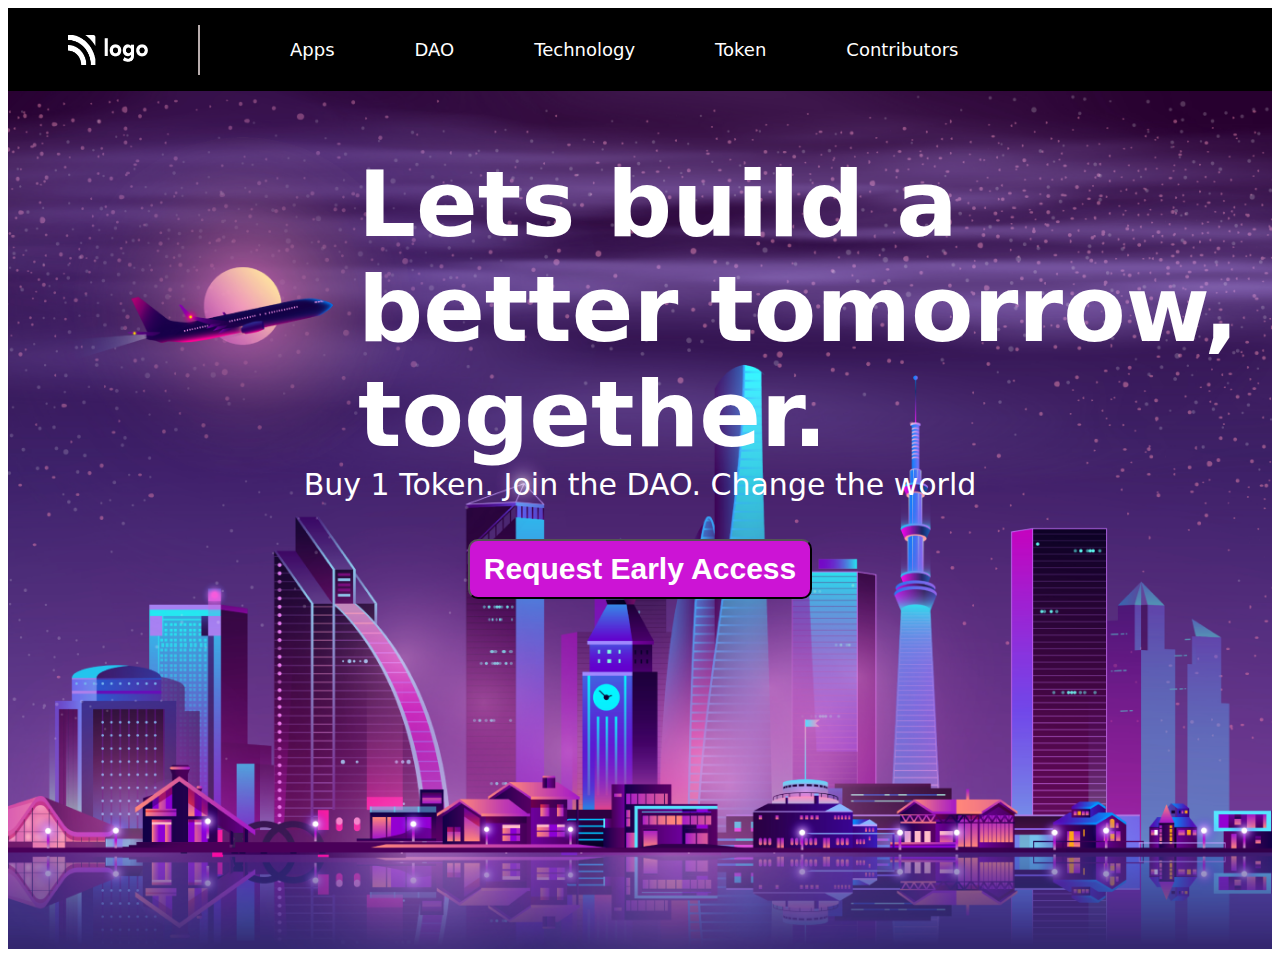
<file: HTML and CSS assignment/Crypto market/index.html>
<!DOCTYPE html>
<html lang="en">
  <head>
    <meta charset="UTF-8" />
    <meta http-equiv="X-UA-Compatible" content="IE=edge" />
    <meta name="viewport" content="width=device-width, initial-scale=1.0" />
    <link rel="stylesheet" href="./style.css" />
    <link rel="preconnect" href="https://fonts.googleapis.com" />
    <link rel="preconnect" href="https://fonts.gstatic.com" crossorigin />
    <link
      href="https://fonts.googleapis.com/css2?family=Poppins:wght@200;300;400;500;600;700;800&display=swap"
      rel="stylesheet"
    />
    <link rel="preconnect" href="https://fonts.googleapis.com" />
    <link rel="preconnect" href="https://fonts.gstatic.com" crossorigin />
    <link
      href="https://fonts.googleapis.com/css2?family=Montserrat:wght@600;700;800&display=swap"
      rel="stylesheet"
    />

    <title>Crypto Market</title>
  </head>
  <body>
    <div class="container">
      <section aria-label="navbar">
        <nav class="navbar">
          <div class="logo">
            <img src="./white-logo.png" alt="logo" class="logo">
          </div>
          <div class="line"></div>
          <div class="grow-list">
            <ul class="list">
              <li class="list-item">Apps</li>
              <li class="list-item">DAO</li>
              <li class="list-item">Technology</li>
              <li class="list-item">Token</li>
              <li class="list-item">Contributors</li>
            </ul>
          </div>
          <div> 
            <button class="button-small">Buy 1 Token</button>
          </div>
        </nav>
      </section>
      <!-- Hero Section -->
      <section aria-label="hero">
        <div class="hero">
          <h1 class="hero-heading">Lets build a better tomorrow, together.</h1>
          <p class="hero-description">
            Buy 1 Token. Join the DAO. Change the world
          </p>
          <button class="button-large">Request Early Access</button>
        </div>
      </section>
    </div>
  </body>
</html>
</file>
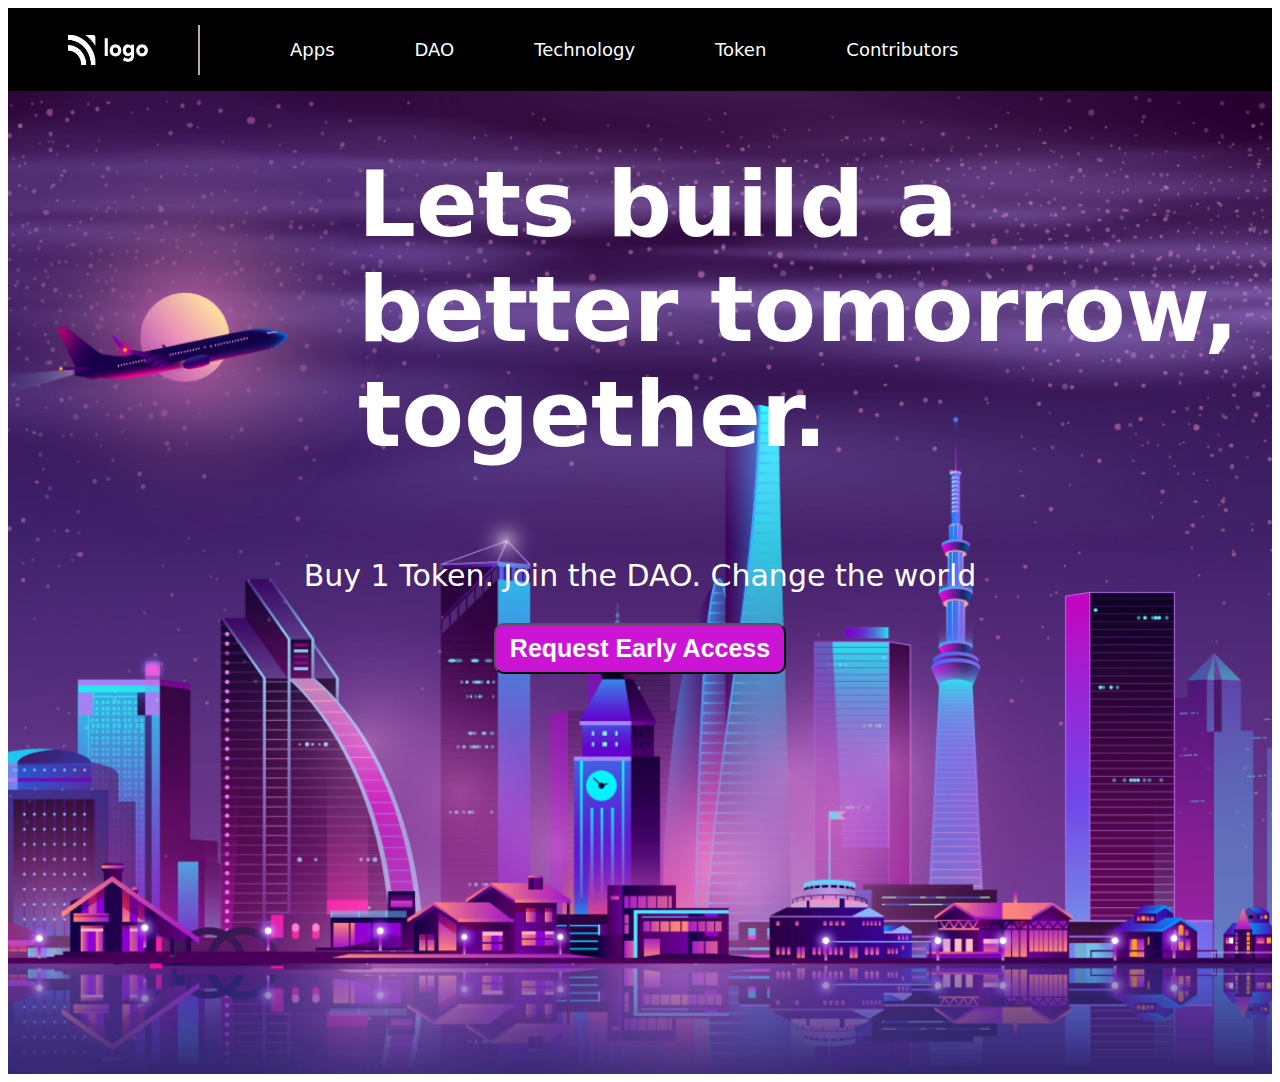
<file: HTML and CSS assignment/DAO/index.html>
<!DOCTYPE html>
<html lang="en">
  <head>
    <meta charset="UTF-8" />
    <meta http-equiv="X-UA-Compatible" content="IE=edge" />
    <meta name="viewport" content="width=device-width, initial-scale=1.0" />
    <link rel="stylesheet" href="./style.css" />
    <link rel="preconnect" href="https://fonts.googleapis.com" />
    <link rel="preconnect" href="https://fonts.gstatic.com" crossorigin />
    <link
      href="https://fonts.googleapis.com/css2?family=Poppins:wght@200;300;400;500;600;700;800&display=swap"
      rel="stylesheet"
    />
    <link rel="preconnect" href="https://fonts.googleapis.com" />
    <link rel="preconnect" href="https://fonts.gstatic.com" crossorigin />
    <link
      href="https://fonts.googleapis.com/css2?family=Montserrat:wght@600;700;800&display=swap"
      rel="stylesheet"
    />

    <title>Crypto Market</title>
  </head>
  <body>
    <div class="container">
      <section aria-label="navbar">
        <nav class="navbar">
          <div class="logo">
            <img src="./white-logo.png" alt="logo" class="logo">
          </div>
          <div class="line"></div>
          <div class="grow-list">
            <ul class="list">
              <li class="list-item">Apps</li>
              <li class="list-item">DAO</li>
              <li class="list-item">Technology</li>
              <li class="list-item">Token</li>
              <li class="list-item">Contributors</li>
            </ul>
          </div>
          <div>
            <button class="button-small">Buy 1 Token</button>
          </div>
        </nav>
      </section>
      <!-- Hero Section -->
      <section aria-label="hero">
        <div class="hero">
          <h1 class="hero-heading">Lets build a better tomorrow, together.</h1>
          <p class="hero-description">
            Buy 1 Token. Join the DAO. Change the world
          </p>
          <button class="button-large">Request Early Access</button>
        </div>
      </section>
    </div>
  </body>
</html>
</file>
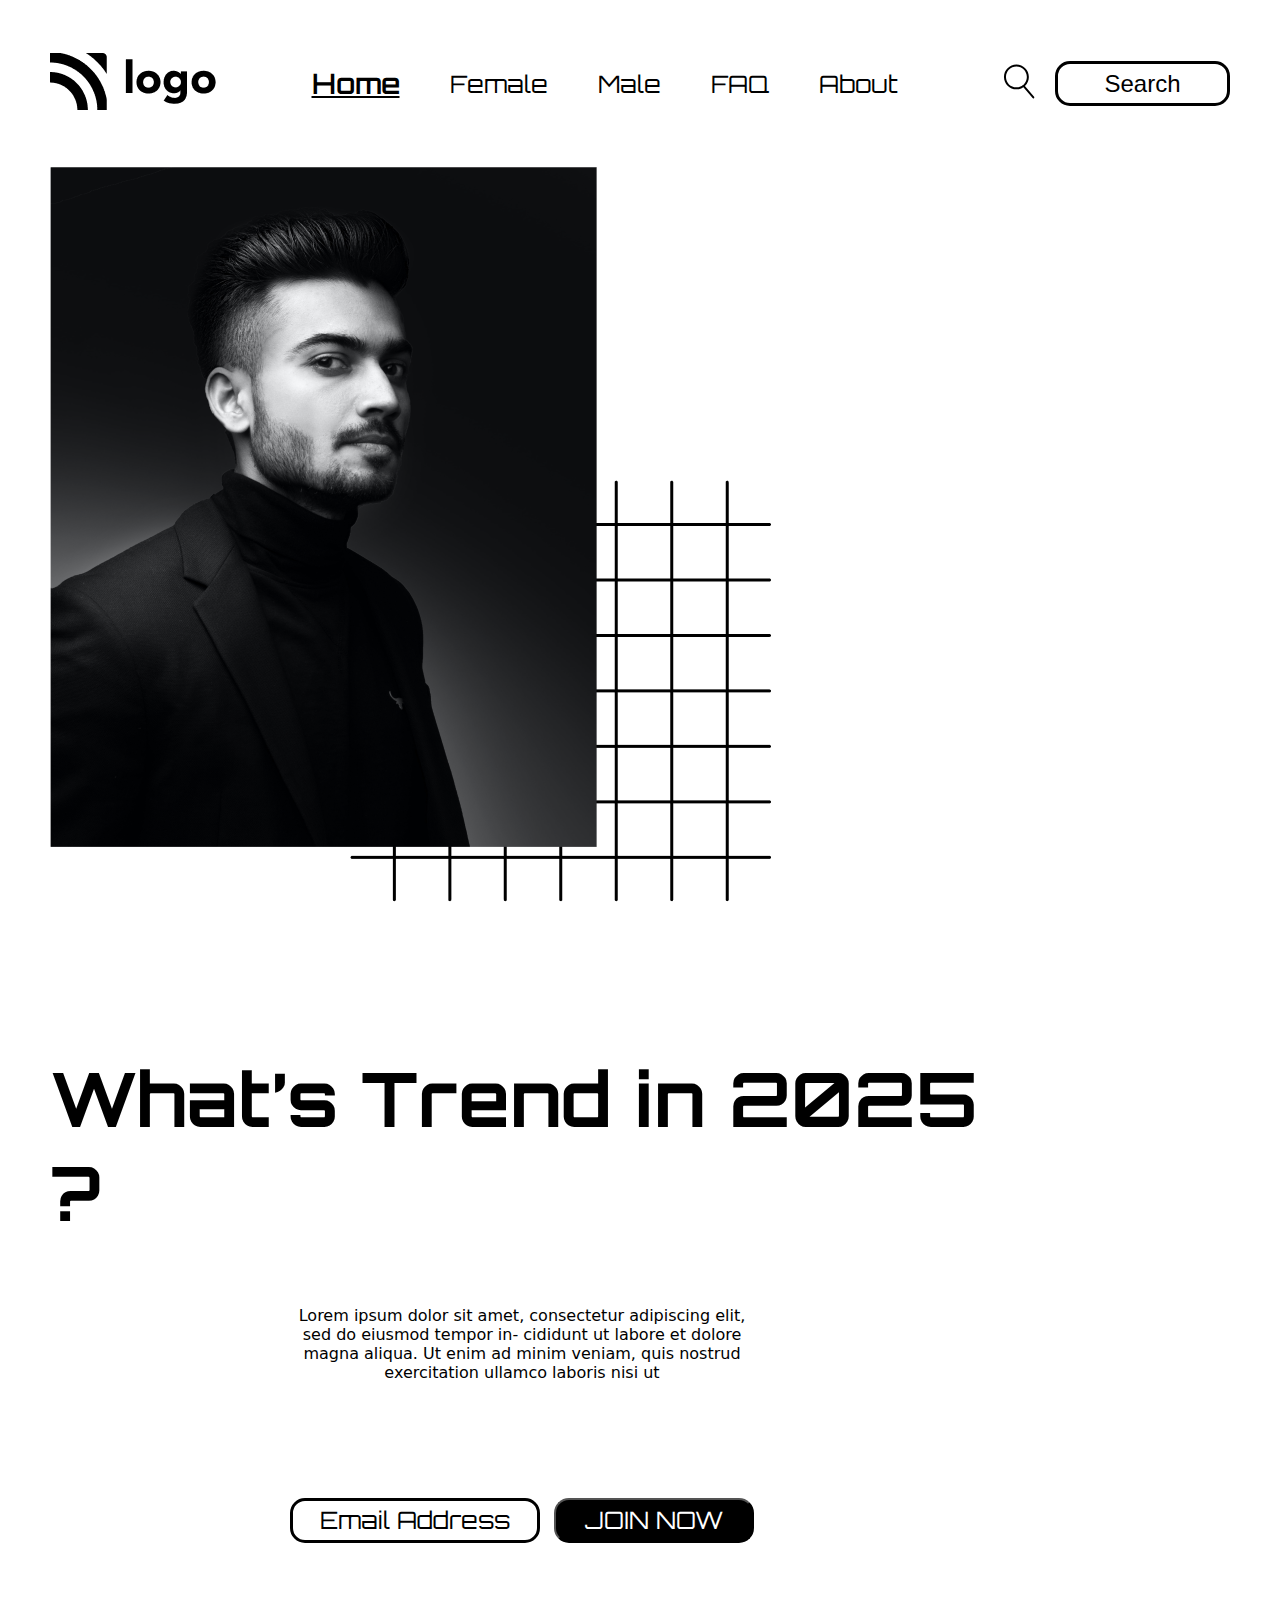
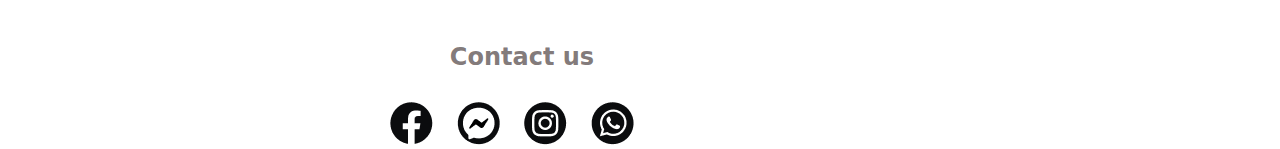
<file: HTML and CSS assignment/Fashion hub/index.html>
<!DOCTYPE html>
<html lang="en">
  <head>
    <meta charset="UTF-8" />
    <meta http-equiv="X-UA-Compatible" content="IE=edge" />
    <meta name="viewport" content="width=device-width, initial-scale=1.0" />
    <!-- CSS File -->
    <link rel="stylesheet" href="./style.css" />
    <!-- Font Orbiton -->
    <link rel="preconnect" href="https://fonts.googleapis.com" />
    <link rel="preconnect" href="https://fonts.gstatic.com" crossorigin />
    <link
      href="https://fonts.googleapis.com/css2?family=Orbitron:wght@400;500;600;700;800&display=swap"
      rel="stylesheet"
    />

    <!-- FONT Poppins -->
    <link rel="preconnect" href="https://fonts.googleapis.com" />
    <link rel="preconnect" href="https://fonts.gstatic.com" crossorigin />
    <link
      href="https://fonts.googleapis.com/css2?family=Poppins:wght@200;300;400;500;600;700&display=swap"
      rel="stylesheet"
    />
    <title>Fashion Hub</title>
  </head>
  <body>
    <div class="container">
      <!-- Navbar Section -->
      <section aria-label="navbar">
        <nav class="navbar-container">
          <div>
            <img src="./assets/Logo.png" alt="brand-logo" />
          </div>
          <div>
            <ul class="list">
              <li class="list-item">Home</li>
              <li class="list-item">Female</li>
              <li class="list-item">Male</li>
              <li class="list-item">FAQ</li>
              <li class="list-item">About</li>
            </ul>
          </div>
          <div class="button-group">
            <div class="search-icon">
              <svg
                width="32"
                height="35"
                viewBox="0 0 32 35"
                fill="none"
                xmlns="http://www.w3.org/2000/svg"
              >
                <path
                  d="M13.42 25.34C6.56004 25.34 0.97998 19.76 0.97998 12.9C0.97998 6.03999 6.56004 0.459991 13.42 0.459991C20.28 0.459991 25.86 6.03999 25.86 12.9C25.87 19.76 20.28 25.34 13.42 25.34ZM13.42 2.44999C7.66004 2.44999 2.97998 7.13999 2.97998 12.89C2.97998 18.64 7.66004 23.33 13.42 23.33C19.18 23.33 23.86 18.64 23.86 12.89C23.86 7.13999 19.18 2.44999 13.42 2.44999Z"
                  fill="black"
                />
                <path
                  d="M30.35 34.4C30.07 34.4 29.7899 34.28 29.5899 34.05L19.75 22.53C19.39 22.11 19.44 21.48 19.86 21.12C20.28 20.76 20.91 20.81 21.27 21.23L31.11 32.75C31.47 33.17 31.42 33.8 31 34.16C30.81 34.32 30.58 34.4 30.35 34.4Z"
                  fill="black"
                />
              </svg>
            </div>
            <div><button class="nav-button">Search</button></div>
          </div>
        </nav>
      </section>
      <!-- Hero Banner Section -->
      <section aria-label="banner">
        <div class="hero-container">
          <!-- --------------- -->
          <!-- Patterns -->
          <!-- ---------------- -->
          <span class="square">
            <img src="./assets/squares.png" alt="square-pattern" />
          </span>
          <!-- Star -->
          <span class="star">
            <img src="./assets/start.png" alt="start-pattern" />
          </span>
          <!-- Star -->
          <span class="star">
            <img src="./assets/start.png" alt="start-pattern" />
          </span>
          <!-- Globe -->
          <span class="globe">
            <img src="./assets/globe.png" alt="globe-pattern" />
          </span>
          <div>
            <img src="./assets/Image.png" alt="person-hero-iamge" />
          </div>
          <div class="hero-container-right">
            <h1 class="hero-heading">What’s Trend in 2025 ?</h1>
            <p class="hero-description">
              Lorem ipsum dolor sit amet, consectetur adipiscing elit, sed do
              eiusmod tempor in- cididunt ut labore et dolore magna aliqua. Ut
              enim ad minim veniam, quis nostrud exercitation ullamco laboris
              nisi ut
            </p>
            <div>
              <button class="button-email">Email Address</button>
              <button class="button-join">JOIN NOW</button>
            </div>
            <div>
              <h4 class="contact-heading">Contact us</h4>
              <div class="icons">
                <span>
                  <img src="./assets/Group.png" alt="facebook-icon" />
                </span>
                <span>
                  <img src="./assets/Group (1).png" alt="messenger-icon" />
                </span>
                <span>
                  <img src="./assets/Group (2).png" alt="instagram-icon" />
                </span>
                <span>
                  <img src="./assets/Group (3).png" alt="whatsapp-icon" />
                </span>
              </div>
            </div>
          </div>
        </div>
      </section>
    </div>
  </body>
</html>
</file>
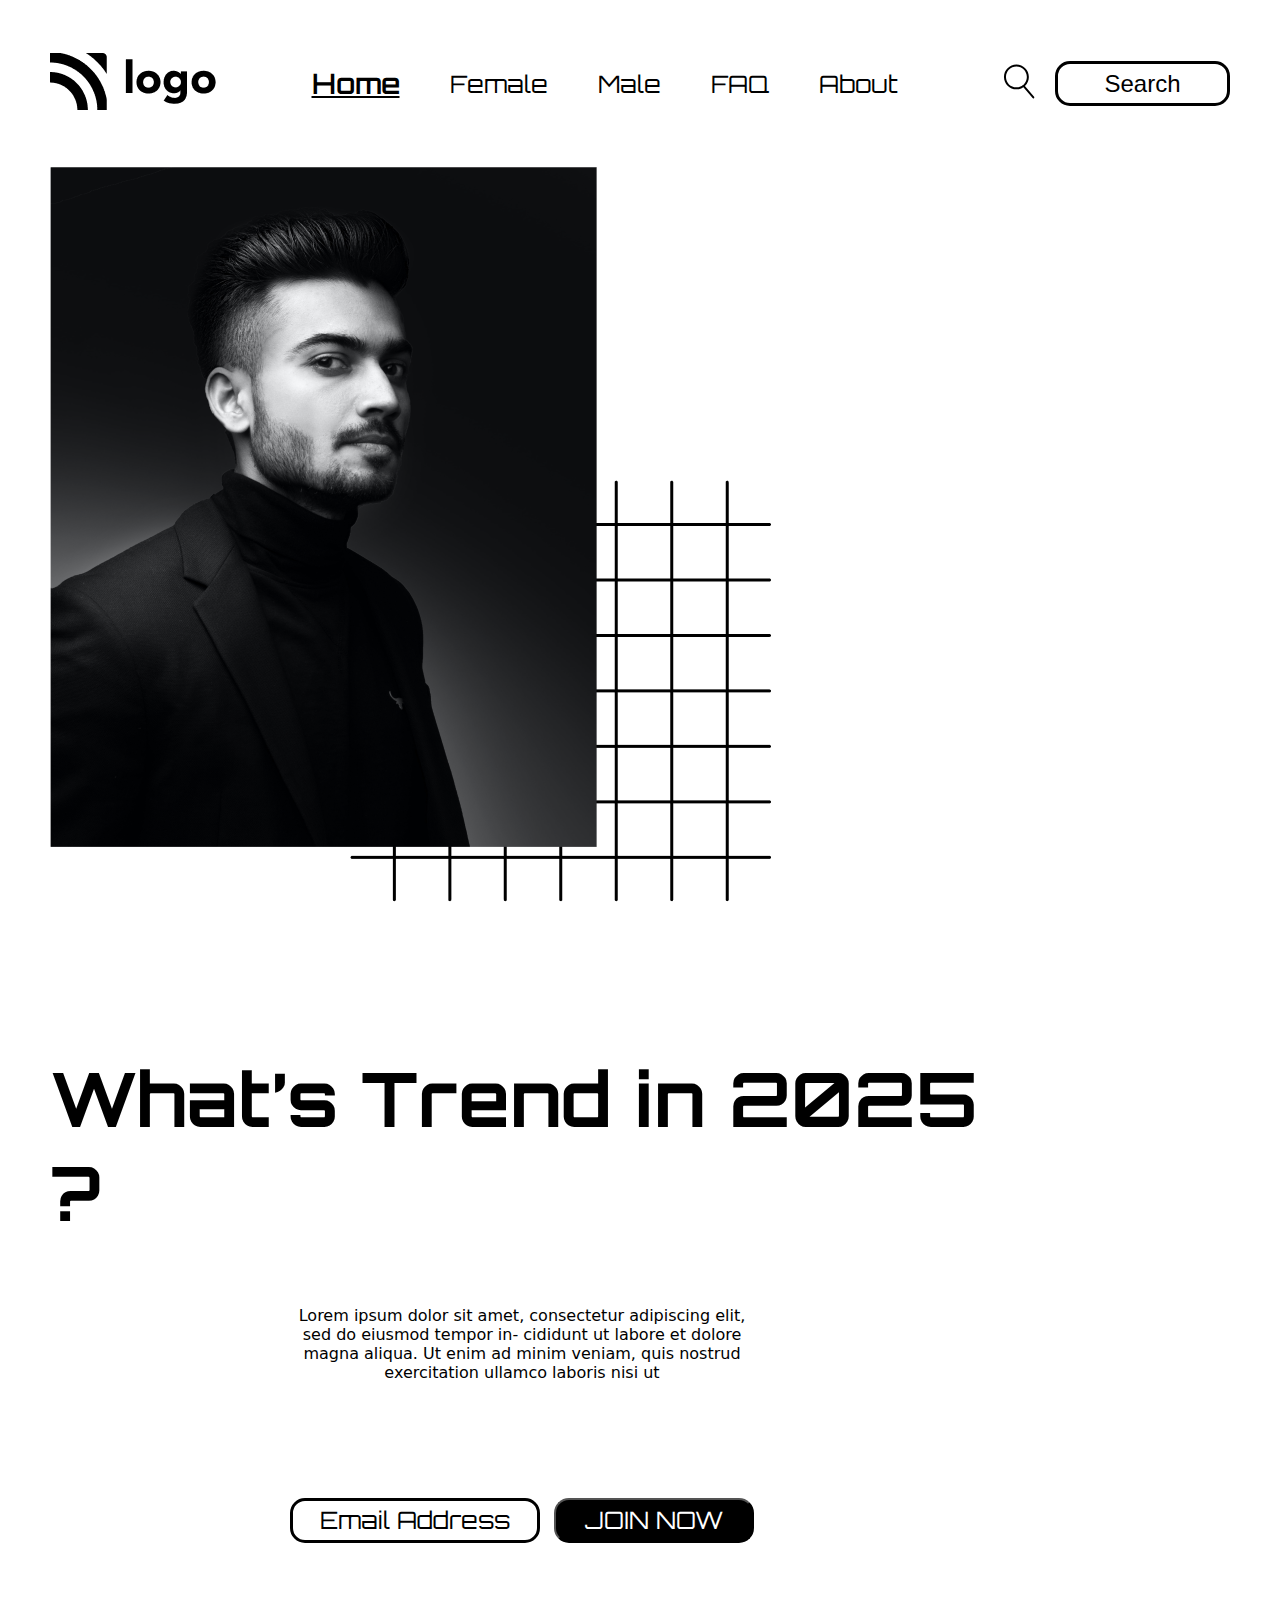
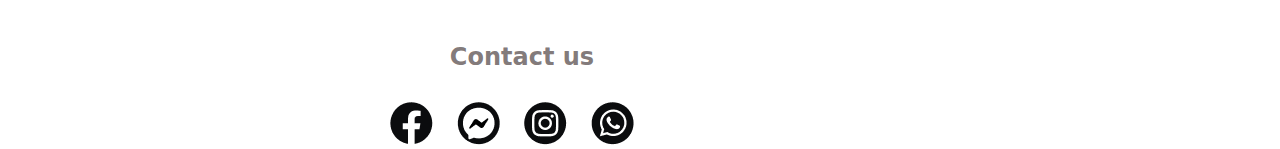
<file: HTML and CSS assignment/Fashion hub/assets/index.html>
<!DOCTYPE html>
<html lang="en">
  <head>
    <meta charset="UTF-8" />
    <meta http-equiv="X-UA-Compatible" content="IE=edge" />
    <meta name="viewport" content="width=device-width, initial-scale=1.0" />
    <!-- CSS File -->
    <link rel="stylesheet" href="./style.css" />
    <!-- Font Orbiton -->
    <link rel="preconnect" href="https://fonts.googleapis.com" />
    <link rel="preconnect" href="https://fonts.gstatic.com" crossorigin />
    <link
      href="https://fonts.googleapis.com/css2?family=Orbitron:wght@400;500;600;700;800&display=swap"
      rel="stylesheet"
    />

    <!-- FONT Poppins -->
    <link rel="preconnect" href="https://fonts.googleapis.com" />
    <link rel="preconnect" href="https://fonts.gstatic.com" crossorigin />
    <link
      href="https://fonts.googleapis.com/css2?family=Poppins:wght@200;300;400;500;600;700&display=swap"
      rel="stylesheet"
    />
    <title>Fashion Hub</title>
  </head>
  <body>
    <div class="container">
      <!-- Navbar Section -->
      <section aria-label="navbar">
        <nav class="navbar-container">
          <div>
            <img src="./Logo.png" alt="brand-logo" />
          </div>
          <div>
            <ul class="list">
              <li class="list-item">Home</li>
              <li class="list-item">Female</li>
              <li class="list-item">Male</li>
              <li class="list-item">FAQ</li>
              <li class="list-item">About</li>
            </ul>
          </div>
          <div class="button-group">
            <div class="search-icon">
              <svg
                width="32"
                height="35"
                viewBox="0 0 32 35"
                fill="none"
                xmlns="http://www.w3.org/2000/svg"
              >
                <path
                  d="M13.42 25.34C6.56004 25.34 0.97998 19.76 0.97998 12.9C0.97998 6.03999 6.56004 0.459991 13.42 0.459991C20.28 0.459991 25.86 6.03999 25.86 12.9C25.87 19.76 20.28 25.34 13.42 25.34ZM13.42 2.44999C7.66004 2.44999 2.97998 7.13999 2.97998 12.89C2.97998 18.64 7.66004 23.33 13.42 23.33C19.18 23.33 23.86 18.64 23.86 12.89C23.86 7.13999 19.18 2.44999 13.42 2.44999Z"
                  fill="black"
                />
                <path
                  d="M30.35 34.4C30.07 34.4 29.7899 34.28 29.5899 34.05L19.75 22.53C19.39 22.11 19.44 21.48 19.86 21.12C20.28 20.76 20.91 20.81 21.27 21.23L31.11 32.75C31.47 33.17 31.42 33.8 31 34.16C30.81 34.32 30.58 34.4 30.35 34.4Z"
                  fill="black"
                />
              </svg>
            </div>
            <div><button class="nav-button">Search</button></div>
          </div>
        </nav>
      </section>
      <!-- Hero Banner Section -->
      <section aria-label="banner">
        <div class="hero-container">
          <!-- --------------- -->
          <!-- Patterns -->
          <!-- ---------------- -->
          <span class="square">
            <img src="./squares.png" alt="square-pattern" />
          </span>
          <!-- Star -->
          <span class="star">
            <img src="./start.png" alt="start-pattern" />
          </span>
          <!-- Star -->
          <span class="star">
            <img src="./start.png" alt="start-pattern" />
          </span>
          <!-- Globe -->
          <span class="globe">
            <img src="./globe.png" alt="globe-pattern" />
          </span>
          <div>
            <img src="./Image.png" alt="person-hero-iamge" />
          </div>
          <div class="hero-container-right">
            <h1 class="hero-heading">What’s Trend in 2025 ?</h1>
            <p class="hero-description">
              Lorem ipsum dolor sit amet, consectetur adipiscing elit, sed do
              eiusmod tempor in- cididunt ut labore et dolore magna aliqua. Ut
              enim ad minim veniam, quis nostrud exercitation ullamco laboris
              nisi ut
            </p>
            <div>
              <button class="button-email">Email Address</button>
              <button class="button-join">JOIN NOW</button>
            </div>
            <div>
              <h4 class="contact-heading">Contact us</h4>
              <div class="icons">
                <span>
                  <img src="./Group.png" alt="facebook-icon" />
                </span>
                <span>
                  <img src="./Group (1).png" alt="messenger-icon" />
                </span>
                <span>
                  <img src="./Group (2).png" alt="instagram-icon" />
                </span>
                <span>
                  <img src="./Group (3).png" alt="whatsapp-icon" />
                </span>
              </div>
            </div>
          </div>
        </div>
      </section>
    </div>
  </body>
</html>
</file>
<file: HTML and CSS assignment/Crypto market/style.css>
body {
    /* margin: 50px; */
    font-family: system-ui, -apple-system, BlinkMacSystemFont, 'Segoe UI', Roboto, Oxygen, Ubuntu, Cantarell, 'Open Sans', 'Helvetica Neue', sans-serif;
    
}
.navbar{
    display: flex;
    /* justify-content: center; */
    align-items: center;
    background-color: black;
    font-size: 18px;
    padding-top: 13px;
    padding-bottom: 13px;
}
.logo{
    margin: 0px 30px 0px 30px;
    height: 30px;
    width: 80px; 
}
.list{
    display: flex;
    list-style: none;
    align-items: center;
    margin-right: 300px;
    color: white;
   
}
.line{
    border-left: 2px solid rgb(184, 173, 173);
    height: 50px;
    margin-right: 50px;
    margin-left: 50px;
   
      }
.list-item{
    margin-right: 80px;
}
.button-small{
    font-size: 15px;
    background-color: #ed1fd9;
    border-radius: 5px;
    padding: 5px 15px 5px 15px;
    color: white;
    font-weight: 500;
}

.hero{
    background-image: url(./bg.png);
    height: 100%;
    background-position: center;
    background-repeat: no-repeat;
    background-size: cover;
    padding-bottom: 350px;
    display: flex;
    flex-direction: column;
    align-items: center;
    color: white;
}
.hero-heading{
    font-size: 91px;
    margin-left: 350px;    
    margin-bottom: 0px;
}
.hero-description{
    font-size: 30px;
    margin-bottom: 30px;
    margin-top: 0px;
    font-weight: 500;
}
.button-large{
    background-color: #cc14d5;
    padding: 11px 14px 11px 14px;
    margin-top: 7px;
    border-radius: 10px;
    color: white;
    font-size: 30px;
    font-weight: 600;
}
</file>
<file: HTML and CSS assignment/DAO/style.css>
body {
    /* margin: 50px; */
    font-family: system-ui, -apple-system, BlinkMacSystemFont, 'Segoe UI', Roboto, Oxygen, Ubuntu, Cantarell, 'Open Sans', 'Helvetica Neue', sans-serif;
    
}
.navbar{
    display: flex;
    /* justify-content: center; */
    align-items: center;
    background-color: black;
    font-size: 18px;
    padding-top: 13px;
    padding-bottom: 13px;
}
.logo{
    margin: 0px 30px 0px 30px;
    height: 30px;
    width: 80px; 
}
.list{
    display: flex;
    list-style: none;
    align-items: center;
    margin-right: 300px;
    color: white;
   
}
.line{
    border-left: 2px solid rgb(184, 173, 173);
    height: 50px;
    margin-right: 50px;
    margin-left: 50px;
   
      }
.list-item{
    margin-right: 80px;
}
.button-small{
    font-size: 15px;
    background-color: #ed1fd9;
    border-radius: 5px;
    padding: 5px 15px 5px 15px;
    color: white;
    font-weight: 400;
}

.hero{
    background-image: url(./bg.png);
    height: 100%;
    background-position: center;
    background-repeat: no-repeat;
    background-size: cover;
    padding-bottom: 400px;
    display: flex;
    flex-direction: column;
    align-items: center;
    color: white;
}
.hero-heading{
    font-size: 91px;
    margin-left: 350px;    
}
.hero-description{
    font-size: 30px;
    margin-bottom: 30px;
    font-weight: 500;
}
.button-large{
    background-color: #cc14d5;
    padding: 9px 14px 9px 14px;
    border-radius: 10px;
    color: white;
    font-size: 25px;
    font-weight: 600;
}
</file>
<file: HTML and CSS assignment/Fashion hub/style.css>
body{
    margin: 50px;
    font-family: orbitron;
}
.navbar-container{
    display: flex;
    justify-content: space-between;
    align-items: center;
}
.list{
    display: flex;
    align-items: center;
    justify-content: space-evenly;
    list-style: none;
}
.list-item{
    margin-right: 50px;
    font-size: 24px;
}
.list-item:first-child{
    font-size: 28px;
    font-weight: 600;
    text-decoration: underline;
}
.button-group{
    display: flex;
    align-items: center;
    justify-content: space-between;
}
.button-group button{
    border: 3px solid black;
}
.nav-button{
    margin-left: 20px;
    text-align: center;
    width: 175px;
    height: 45px;
    font-size: 24px;
    background-color: transparent;
    border-radius: 15px;
}
.hero-container-right{
    display: flex;
    align-items: center;
    flex-direction: column;
    justify-content: center;
    width: 80%;
    position: absolute;
    top: 25%;
    left: 25%;
}
.hero-container-right button{
    margin-top:100px;
}
.hero-heading{
    font-size: 75px;
}
.hero-description{
    width: 50%;
    text-align: center;
    font-weight: 300;
    font-family: system-ui, -apple-system, BlinkMacSystemFont, 'Segoe UI', Roboto, Oxygen, Ubuntu, Cantarell, 'Open Sans', 'Helvetica Neue', sans-serif;
}
.button-email {
    font-family: 'Orbitron';
    text-align: center;
    width: 250px;
    height: 45px;
    font-size: 24px;
    background-color: transparent;
    border-radius: 15px;
    border: 3px solid black;
}

.button-join {
    margin-left: 10px;
    font-family: 'Orbitron';
    text-align: center;
    width: 200px;
    height: 45px;
    font-size: 24px;
    background-color: #000;
    color: #fff;
    border-radius: 15px;
}

.contact-heading {
    margin-top: 100px;
    text-align: center;
}
.icons span {
    width: 100%;
    margin-right: 20px;
}
.hero-container .square {
    position: absolute;
    top: 30rem;
    left: 350px;
    z-index: -1;
}
.hero-container div:nth-child(5) {
   position: relative;
   top: 50px;
   z-index: 1;
}
.hero-container .star:nth-child(2) {
    position: absolute;
    top: 200px;
    left: 80%;
}
.hero-container .star :nth-child(1) {
    position: absolute;
    top: 80%;
    left: 45%;
}
.hero-container .globe{
    position: absolute;
    top: 135px;
    left: 52%;
}
.contact-heading{
    font-family: system-ui, -apple-system, BlinkMacSystemFont, 'Segoe UI', Roboto, Oxygen, Ubuntu, Cantarell, 'Open Sans', 'Helvetica Neue', sans-serif;
    font-weight: 600;
    font-size: 24px;
    color: #7b7373f5;
}
@media screen and (max-width:1855px) {
    .hero-container-right {
        position: relative;
        top: 200px;
        left: 0px;
    }

    .globe {
        display: none;
    }

    .star {
        display: none;
    }
}
</file>
<file: HTML and CSS assignment/Fashion hub/assets/style.css>
body{
    margin: 50px;
    font-family: orbitron;
}
.navbar-container{
    display: flex;
    justify-content: space-between;
    align-items: center;
}
.list{
    display: flex;
    align-items: center;
    justify-content: space-evenly;
    list-style: none;
}
.list-item{
    margin-right: 50px;
    font-size: 24px;
}
.list-item:first-child{
    font-size: 28px;
    font-weight: 600;
    text-decoration: underline;
}
.button-group{
    display: flex;
    align-items: center;
    justify-content: space-between;
}
.button-group button{
    border: 3px solid black;
}
.nav-button{
    margin-left: 20px;
    text-align: center;
    width: 175px;
    height: 45px;
    font-size: 24px;
    background-color: transparent;
    border-radius: 15px;
}
.hero-container-right{
    display: flex;
    align-items: center;
    flex-direction: column;
    justify-content: center;
    width: 80%;
    position: absolute;
    top: 25%;
    left: 25%;
}
.hero-container-right button{
    margin-top:100px;
}
.hero-heading{
    font-size: 75px;
}
.hero-description{
    width: 50%;
    text-align: center;
    font-weight: 300;
    font-family: system-ui, -apple-system, BlinkMacSystemFont, 'Segoe UI', Roboto, Oxygen, Ubuntu, Cantarell, 'Open Sans', 'Helvetica Neue', sans-serif;
}
.button-email {
    font-family: 'Orbitron';
    text-align: center;
    width: 250px;
    height: 45px;
    font-size: 24px;
    background-color: transparent;
    border-radius: 15px;
    border: 3px solid black;
}

.button-join {
    margin-left: 10px;
    font-family: 'Orbitron';
    text-align: center;
    width: 200px;
    height: 45px;
    font-size: 24px;
    background-color: #000;
    color: #fff;
    border-radius: 15px;
}

.contact-heading {
    margin-top: 100px;
    text-align: center;
}
.icons span {
    width: 100%;
    margin-right: 20px;
}
.hero-container .square {
    position: absolute;
    top: 30rem;
    left: 350px;
    z-index: -1;
}
.hero-container div:nth-child(5) {
   position: relative;
   top: 50px;
   z-index: 1;
}
.hero-container .star:nth-child(2) {
    position: absolute;
    top: 200px;
    left: 80%;
}
.hero-container .star :nth-child(1) {
    position: absolute;
    top: 80%;
    left: 45%;
}
.hero-container .globe{
    position: absolute;
    top: 135px;
    left: 52%;
}
.contact-heading{
    font-family: system-ui, -apple-system, BlinkMacSystemFont, 'Segoe UI', Roboto, Oxygen, Ubuntu, Cantarell, 'Open Sans', 'Helvetica Neue', sans-serif;
    font-weight: 600;
    font-size: 24px;
    color: #7b7373f5;
}
@media screen and (max-width:1855px) {
    .hero-container-right {
        position: relative;
        top: 200px;
        left: 0px;
    }

    .globe {
        display: none;
    }

    .star {
        display: none;
    }
}
</file>
